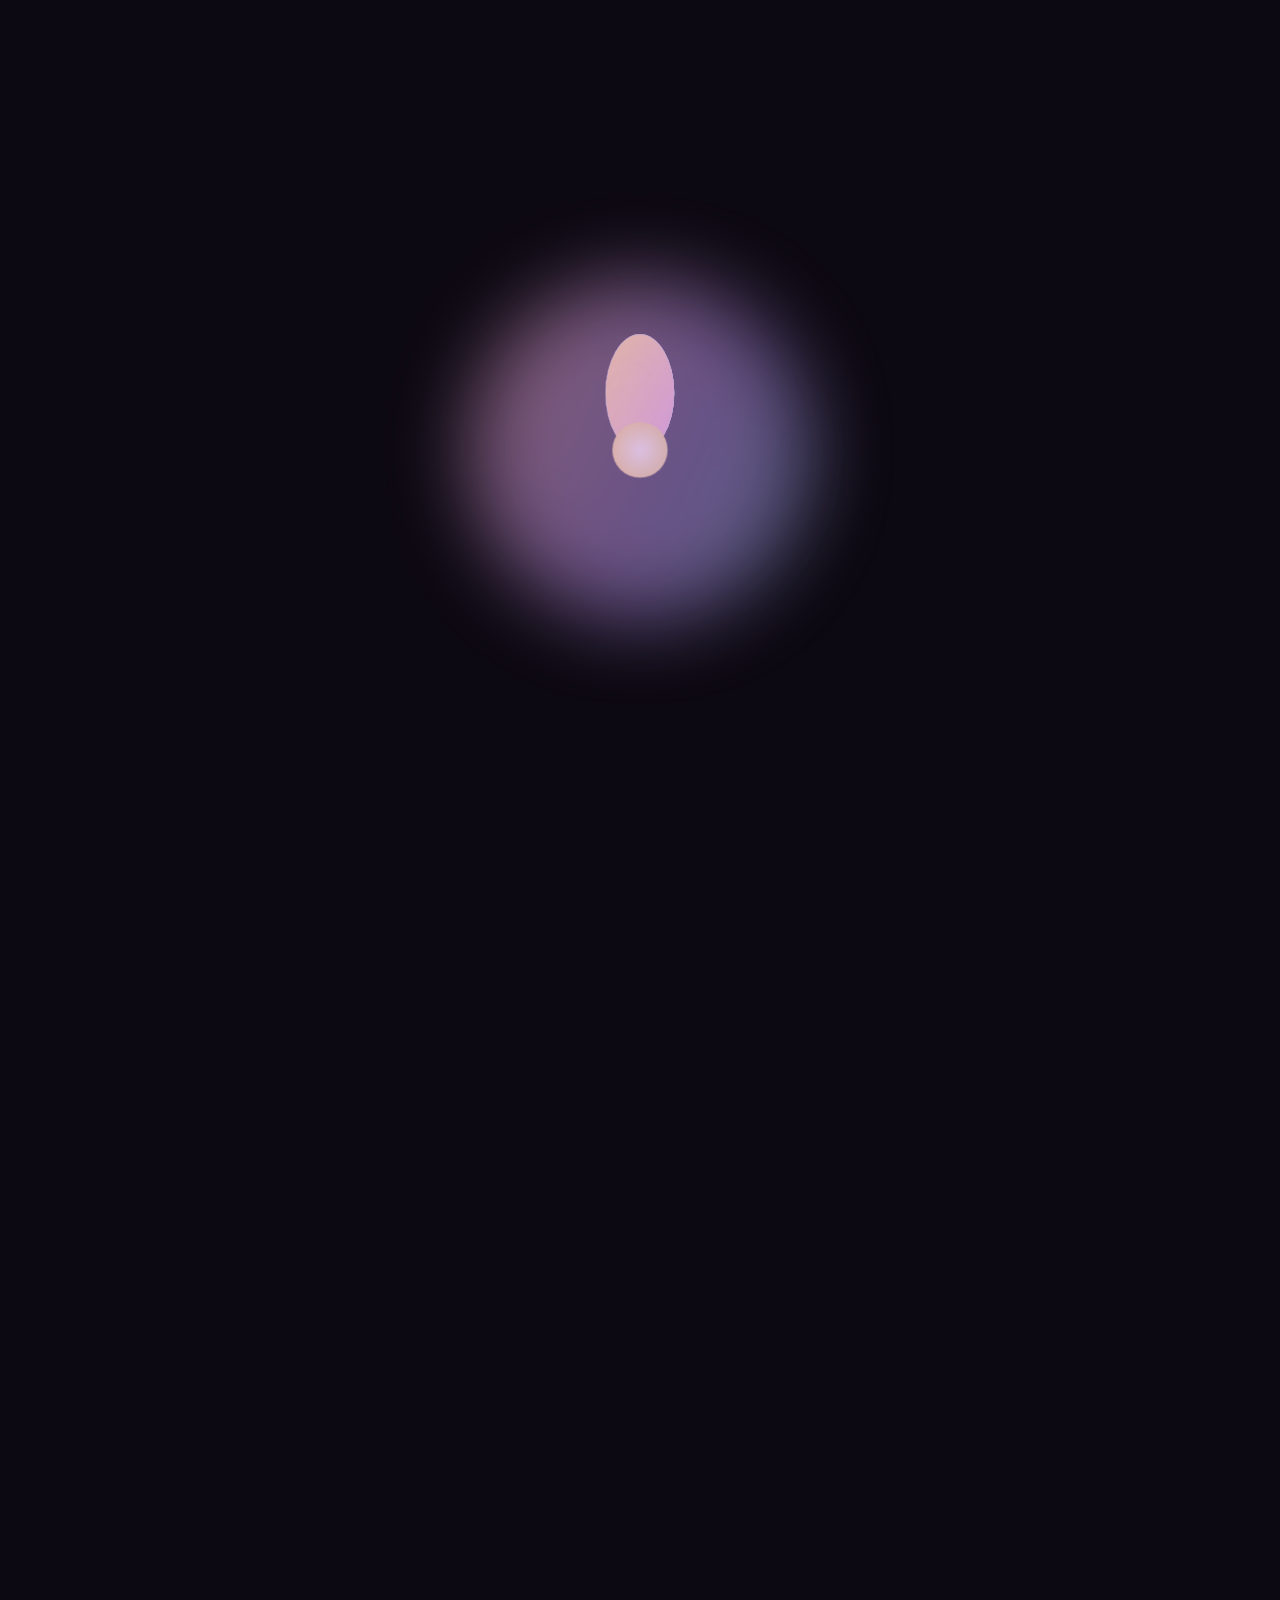
<file: index.html>
<!DOCTYPE html>
<html lang="en">
<head>
<meta charset="UTF-8">
<meta name="viewport" content="width=device-width, initial-scale=1.0">
<title>Tholoana | Portfolio</title>
<meta name="description" content="Portfolio of an IT graduate with a creative, artistic touch — database systems, SQL, and software development.">
<link rel="preconnect" href="https://fonts.googleapis.com">
<link href="https://fonts.googleapis.com/css2?family=Cormorant+Garamond:ital,wght@0,500;0,600;1,500&family=Quicksand:wght@400;500;600;700&display=swap" rel="stylesheet">
<link rel="stylesheet" href="style.css">
</head>
<body>

<div id="intro-loader" aria-hidden="true">
  <div class="loader-flower" id="loader-flower">
    <div class="loader-glow"></div>
    <svg viewBox="0 0 160 160" width="260" height="260">
      <defs>
        <linearGradient id="petalGradL1" x1="0%" y1="0%" x2="100%" y2="100%"><stop offset="0%" stop-color="#f0a6c8"/><stop offset="100%" stop-color="#b48ee8"/></linearGradient>
        <linearGradient id="petalGradL2" x1="0%" y1="0%" x2="100%" y2="100%"><stop offset="0%" stop-color="#84c6e8"/><stop offset="100%" stop-color="#8fd6ab"/></linearGradient>
        <linearGradient id="petalGradL3" x1="0%" y1="0%" x2="100%" y2="100%"><stop offset="0%" stop-color="#f3d271"/><stop offset="100%" stop-color="#f0a6c8"/></linearGradient>
        <radialGradient id="centerGradL"><stop offset="0%" stop-color="#fff6e0"/><stop offset="100%" stop-color="#f3d271"/></radialGradient>
      </defs>
      <g class="petal loader-petal"><ellipse cx="80" cy="45" rx="21" ry="36" fill="url(#petalGradL1)"/></g>
      <g class="petal loader-petal" style="transform:rotate(60deg); transform-origin:80px 80px;"><ellipse cx="80" cy="45" rx="21" ry="36" fill="url(#petalGradL2)"/></g>
      <g class="petal loader-petal" style="transform:rotate(120deg); transform-origin:80px 80px;"><ellipse cx="80" cy="45" rx="21" ry="36" fill="url(#petalGradL3)"/></g>
      <g class="petal loader-petal" style="transform:rotate(180deg); transform-origin:80px 80px;"><ellipse cx="80" cy="45" rx="21" ry="36" fill="url(#petalGradL1)"/></g>
      <g class="petal loader-petal" style="transform:rotate(240deg); transform-origin:80px 80px;"><ellipse cx="80" cy="45" rx="21" ry="36" fill="url(#petalGradL2)"/></g>
      <g class="petal loader-petal" style="transform:rotate(300deg); transform-origin:80px 80px;"><ellipse cx="80" cy="45" rx="21" ry="36" fill="url(#petalGradL3)"/></g>
      <circle class="flower-center loader-center" cx="80" cy="80" r="17" fill="url(#centerGradL)"/>
    </svg>
  </div>
</div>

<div id="page-content">

<svg class="corner-flower tl" viewBox="0 0 100 100"><defs><linearGradient id="cf1" x1="0%" y1="0%" x2="100%" y2="100%"><stop offset="0%" stop-color="#f0a6c8"/><stop offset="50%" stop-color="#b48ee8"/><stop offset="100%" stop-color="#8fd6ab"/></linearGradient></defs><g fill="none" stroke="url(#cf1)" stroke-width="1.3"><circle cx="50" cy="50" r="10"/><circle cx="68" cy="50" r="18"/><circle cx="59" cy="65.6" r="18"/><circle cx="41" cy="65.6" r="18"/><circle cx="32" cy="50" r="18"/><circle cx="41" cy="34.4" r="18"/><circle cx="59" cy="34.4" r="18"/></g></svg>
<svg class="corner-flower tr" viewBox="0 0 100 100"><defs><linearGradient id="cf2" x1="0%" y1="0%" x2="100%" y2="100%"><stop offset="0%" stop-color="#84c6e8"/><stop offset="50%" stop-color="#f3d271"/><stop offset="100%" stop-color="#f0a6c8"/></linearGradient></defs><g fill="none" stroke="url(#cf2)" stroke-width="1.3"><circle cx="50" cy="50" r="10"/><circle cx="68" cy="50" r="18"/><circle cx="59" cy="65.6" r="18"/><circle cx="41" cy="65.6" r="18"/><circle cx="32" cy="50" r="18"/><circle cx="41" cy="34.4" r="18"/><circle cx="59" cy="34.4" r="18"/></g></svg>
<svg class="corner-flower bl" viewBox="0 0 100 100"><defs><linearGradient id="cf3" x1="0%" y1="0%" x2="100%" y2="100%"><stop offset="0%" stop-color="#8fd6ab"/><stop offset="50%" stop-color="#84c6e8"/><stop offset="100%" stop-color="#b48ee8"/></linearGradient></defs><g fill="none" stroke="url(#cf3)" stroke-width="1.3"><circle cx="50" cy="50" r="10"/><circle cx="68" cy="50" r="18"/><circle cx="59" cy="65.6" r="18"/><circle cx="41" cy="65.6" r="18"/><circle cx="32" cy="50" r="18"/><circle cx="41" cy="34.4" r="18"/><circle cx="59" cy="34.4" r="18"/></g></svg>
<svg class="corner-flower br" viewBox="0 0 100 100"><defs><linearGradient id="cf4" x1="0%" y1="0%" x2="100%" y2="100%"><stop offset="0%" stop-color="#f3d271"/><stop offset="50%" stop-color="#f0a6c8"/><stop offset="100%" stop-color="#84c6e8"/></linearGradient></defs><g fill="none" stroke="url(#cf4)" stroke-width="1.3"><circle cx="50" cy="50" r="10"/><circle cx="68" cy="50" r="18"/><circle cx="59" cy="65.6" r="18"/><circle cx="41" cy="65.6" r="18"/><circle cx="32" cy="50" r="18"/><circle cx="41" cy="34.4" r="18"/><circle cx="59" cy="34.4" r="18"/></g></svg>

<div class="nav-outer">
  <div class="wrap" style="position:relative;">
    <div class="nav-glow"></div>
    <nav>
      <div class="nav-pill">
        <a href="#home" class="nav-item" data-nav="home">home</a>
        <a href="#about" class="nav-item" data-nav="about">about</a>
        <a href="#skills" class="nav-item" data-nav="skills">skills</a>
        <a href="#projects" class="nav-item" data-nav="projects">projects</a>
        <a href="#experience" class="nav-item" data-nav="experience">experience</a>
        <a href="#education" class="nav-item" data-nav="education">education</a>
        <a href="#certifications" class="nav-item" data-nav="certifications">certifications</a>
        <a href="#contact" class="nav-item" data-nav="contact">contact</a>
      </div>
    </nav>
  </div>
</div>

<header class="hero" id="home">
  <div class="wrap">
    <div class="bloom-wrap" id="hero-flower">
      <div class="bloom-glow" id="hero-glow"></div>
      <svg viewBox="0 0 160 160" width="160" height="160">
        <defs>
          <linearGradient id="petalGrad1" x1="0%" y1="0%" x2="100%" y2="100%"><stop offset="0%" stop-color="#f0a6c8"/><stop offset="100%" stop-color="#b48ee8"/></linearGradient>
          <linearGradient id="petalGrad2" x1="0%" y1="0%" x2="100%" y2="100%"><stop offset="0%" stop-color="#84c6e8"/><stop offset="100%" stop-color="#8fd6ab"/></linearGradient>
          <linearGradient id="petalGrad3" x1="0%" y1="0%" x2="100%" y2="100%"><stop offset="0%" stop-color="#f3d271"/><stop offset="100%" stop-color="#f0a6c8"/></linearGradient>
          <radialGradient id="centerGrad"><stop offset="0%" stop-color="#fff6e0"/><stop offset="100%" stop-color="#f3d271"/></radialGradient>
        </defs>
        <g class="petal hero-petal"><ellipse cx="80" cy="45" rx="21" ry="36" fill="url(#petalGrad1)"/></g>
        <g class="petal hero-petal" style="transform:rotate(60deg); transform-origin:80px 80px;"><ellipse cx="80" cy="45" rx="21" ry="36" fill="url(#petalGrad2)"/></g>
        <g class="petal hero-petal" style="transform:rotate(120deg); transform-origin:80px 80px;"><ellipse cx="80" cy="45" rx="21" ry="36" fill="url(#petalGrad3)"/></g>
        <g class="petal hero-petal" style="transform:rotate(180deg); transform-origin:80px 80px;"><ellipse cx="80" cy="45" rx="21" ry="36" fill="url(#petalGrad1)"/></g>
        <g class="petal hero-petal" style="transform:rotate(240deg); transform-origin:80px 80px;"><ellipse cx="80" cy="45" rx="21" ry="36" fill="url(#petalGrad2)"/></g>
        <g class="petal hero-petal" style="transform:rotate(300deg); transform-origin:80px 80px;"><ellipse cx="80" cy="45" rx="21" ry="36" fill="url(#petalGrad3)"/></g>
        <circle class="flower-center hero-center" cx="80" cy="80" r="17" fill="url(#centerGrad)"/>
      </svg>
    </div>
    <div class="hero-text" id="hero-text">
      <h1 class="name">Tholoana Mothibi</h1>
      <div class="role"><span id="typed-role"></span><span class="type-cursor">|</span></div>
      <p class="lede">I like building things that work cleanly underneath and feel good to use on top — from well-structured databases to interfaces people enjoy. Currently open to internships and collaborative projects.</p>
      <div class="cta-row">
        <a class="btn btn-primary" href="#projects">View projects</a>
        <a class="btn btn-ghost" href="File/Mothibi_CV.pdf">Download CV</a>
        <a class="btn btn-ghost" href="#contact">Get in touch</a>
      </div>
    </div>
  </div>
</header>

<section id="about">
  <div class="wrap">
    <div class="section-eyebrow"><span class="iri-text">●</span> about</div>
    <h2 class="section-title">A little about me</h2>
    <div class="about-grid">
      <div>
        <div class="avatar-ring">
          <div class="avatar-inner">
            
            <img src="photos/Myphoto1.jpg" alt="Tholoana" width="100" height="100">
          </div>
        </div>
        <p>Hello! I'm Tholoana Mothibi, an Information Technology student at North-West University with a passion for technology, problem-solving and continuous learning. I enjoy developing user-friendly applications, designing modern websites and building practical solutions that make a positive impact.</p>
        <p>Throughout my studies, I have gained experience in web development, programming, databases and software development through both academic and team projects. These experiences have strengthened my technical skills while also teaching me the importance of collaboration, communication and attention to detail.</p>
        <p>I am particularly interested in web development, SQL databases, cybersecurity, and creating digital solutions that combine functionality with excellent user experiences. I enjoy designing and developing efficient applications, working with database systems, exploring cybersecurity principles, and continuously expanding my knowledge by learning new technologies, taking on challenges, and earning professional certifications.</p>
        <p>I aspire to become a skilled IT professional who develops secure, user-focused solutions and embraces continuous learning.</p>
      </div>
      <div class="facts">
        <!-- <svg class="fact-icon" viewBox="0 0 24 24" fill="none" stroke="currentColor" stroke-width="2" stroke-linecap="round" stroke-linejoin="round"><path d="M20 10c0 6-8 12-8 12s-8-6-8-12a8 8 0 0 1 16 0Z"/><circle cx="12" cy="10" r="3"/></svg> -->
        <div><span class="k">LOCATION</span><span>Gauteng, South Africa</span></div>
        <div><span class="k">FOCUS</span><span>Databases · SQL · C# Dev</span></div>
        <div><span class="k">STATUS</span><span>Open to internships</span></div>
        <div><span class="k">EDUCATION</span><span>BSc IT</span></div>
        <div><span class="k">MEMBERSHIP</span><span>Golden Key Member</span></div>
      </div>
    </div>
  </div>
</section>

<section id="skills">
  <div class="wrap">
    <div class="section-eyebrow"><span class="iri-text">●</span> Technical skills</div>
    <h2 class="section-title">What I work with</h2>

    <h3 class="skills-subtitle">Programming Languages</h3>
    <div class="skills-grid">
      <div class="skill-chip"><div class="skill-icon c1">Ht</div><span>HTML</span></div>
      <div class="skill-chip"><div class="skill-icon c2">Cs</div><span>CSS</span></div>
      <div class="skill-chip"><div class="skill-icon c4">C#</div><span>C#</span></div>
      <div class="skill-chip"><div class="skill-icon c3">Py</div><span>Python</span></div>
      <div class="skill-chip"><div class="skill-icon c1">Jv</div><span>Java</span></div>
      <div class="skill-chip"><div class="skill-icon c4">C++</div><span>C++</span></div>
      <div class="skill-chip"><div class="skill-icon c2">SQL</div><span>SQL</span></div>
    </div>

    <h3 class="skills-subtitle">Tools</h3>
    <div class="skills-grid">
      <div class="skill-chip"><div class="skill-icon c4">My</div><span>MySQL</span></div>
      <div class="skill-chip"><div class="skill-icon c1">Gt</div><span>Git</span></div>
      <div class="skill-chip"><div class="skill-icon c2">GH</div><span>GitHub</span></div>
      <div class="skill-chip"><div class="skill-icon c3">Vs</div><span>VS Code</span></div>
      <div class="skill-chip"><div class="skill-icon c5">xl</div><span>Excel</span></div>
      <div class="skill-chip"><div class="skill-icon c4">W</div><span>Word</span></div>
      <div class="skill-chip"><div class="skill-icon c1">A</div><span>Access</span></div>
      <div class="skill-chip"><div class="skill-icon c3">P</div><span>PowerPoint</span></div>
    </div>

    <h3 class="skills-subtitle">Skills</h3>
    <div class="skills-grid">
      <div class="skill-chip"><div class="skill-icon c5">ER</div><span>ERD</span></div>
      <div class="skill-chip"><div class="skill-icon c2">Db</div><span>Database Design</span></div>
      <div class="skill-chip"><div class="skill-icon c3">Nm</div><span>Normalization</span></div>
      <div class="skill-chip"><div class="skill-icon c1">Sec</div><span>Information Security</span></div>
      <div class="skill-chip"><div class="skill-icon c4">Tm</div><span>Teamwork</span></div>
      <div class="skill-chip"><div class="skill-icon c5">Pb</div><span>Problem Solving</span></div>
    </div>
  </div>
</section>

<section id="projects">
  <div class="wrap">
    <div class="section-eyebrow"><span class="iri-text">●</span> projects</div>
    <h2 class="section-title">Collaborations</h2>

    <div class="project">
      <div class="project-head">
        <h3>RoamZA |.Net Maui App</h3>
        <div class="project-links">
          <a href="https://github.com/Thullyy/roam-za-app" target="_blank">Code →</a>
          <!-- <a href="#" target="_blank">Live →</a> -->
        </div>
      </div>
      <p>Developed RoamZA, a .NET MAUI travel application that promotes domestic tourism in South Africa by enabling users to discover attractions by province, view destination details, book accommodation, and save favourite locations to a wishlist. The application was designed to increase awareness of South Africa's diverse travel destinations and encourage local tourism.</p>
      <p><b>My Role:</b></p>
      <p>I proposed the idea for RoamZA to promote domestic tourism in South Africa. </p>
      <p>I researched attractions and accommodation for assigned provinces, developed the wishlist feature, designed province layouts and collaborated on the database design and overall application development.</p>
      <div class="tag-row">
        <span class="tag c1">.Net Maui</span><span class="tag c2">C#</span><span class="tag c4">XAML</span>
      </div>
    </div>

    <div class="project">
      <div class="project-head">
        <h3>ZeroWaste Hub | Desktop Application</h3>
        <div class="project-links">
          <a href="https://github.com/Thullyy/zero-waste-hub" target="_blank">Code →</a>
        </div>
      </div>
      <p>Developed a C# Windows Forms application with SQL Server to support sustainable waste management. The system enables users to manage recyclable materials, record transactions, generate reports and data visualizations, and maintain accurate records through a secure database. The project aimed to promote recycling, reduce waste, and improve the efficiency of waste management processes.</p>
      <p><b>My Role:</b></p>
      <p>I designed and implemented the SQL Server database, created relational tables, and established relationships using foreign keys and referential integrity.</p>
      <p>I also developed input validation and purchasing functionality, improved the application's navigation and interface, and collaborated on charts, graphs, and debugging.</p>
      <div class="tag-row">
        <span class="tag c4">C#</span><span class="tag c5">SQL</span>
      </div>
    </div>

    <div class="project">
      <div class="project-head">
        <h3>SkyLink Airline Database</h3>
        <div class="project-links">
          <a href="https://github.com/Thullyy/skylink-airline" target="_blank">Code →</a>
        </div>
      </div>
      <p>Designed and implemented a relational database for a domestic airline using Oracle SQL. Developed an Entity Relationship Diagram (ERD), normalized the database, created relational tables, and implemented SQL queries to manage passengers, bookings, flights, aircraft, airports, staff, and payments. The system was designed to eliminate double bookings, improve data integrity, and support efficient airline operations.</p>
      <p><b>My Role:</b></p>
      <p>I collaborated on implementing the Oracle database and establishing database connectivity.</p>
      <p>I developed SQL statements, assisted with database views and documentation, and worked with the team on the ERD, normalization, and overall database implementation.</p>
      <div class="tag-row">
        <span class="tag c1">SQL</span><span class="tag c2">ERD</span><span class="tag c3">Normalization</span><span class="tag c4">Oracle</span>
      </div>
    </div>
  </div>
</section>

<section id="experience">
  <div class="wrap">
    <div class="section-eyebrow"><span class="iri-text">●</span> experience</div>
    <h2 class="section-title">Where I've worked</h2>
    <div class="timeline" id="timeline-experience">
      <div class="timeline-track"><div class="timeline-fill"></div></div>

      <div class="timeline-entry">
        <div class="timeline-node c1"><svg viewBox="0 0 24 24" fill="none" stroke="currentColor" stroke-width="2" stroke-linecap="round"><path d="M8 5 3 12l5 7M16 5l5 7-5 7"/></svg></div>
        <div class="timeline-content">
          <div class="timeline-when">Feb 2024 - Oct 2024</div>
          <h3>Accounting Tutor</h3>
          <div class="timeline-org">North-West University</div>
          <p>I assisted students perform excellent in the Accounting module in 1st year.</p>
          <div class="tag-row"><span class="tag c1">Tutoring</span><span class="tag c2">Accounting</span><span class="tag c3">Self-employed</span></div>
        </div>
      </div>

      <div class="timeline-entry">
        <div class="timeline-node c3"><svg viewBox="0 0 24 24" fill="none" stroke="currentColor" stroke-width="2" stroke-linecap="round"><rect x="8" y="3" width="8" height="18" rx="2"/><path d="M12 17h.01"/></svg></div>
        <div class="timeline-content">
          <div class="timeline-when c3">Jul 2025 - Oct 2025</div>
          <h3>Student Assistant</h3>
          <div class="timeline-org">North-West University</div>
          <p>Student assistant for the CMPG122 module (User Interface Programming I). I assisted student where they had problems and I was marking practicals, tests, Semester tests of students</p>
          <div class="tag-row"><span class="tag c3">Teamwork</span><span class="tag c2">C#</span><span class="tag c1">Visual Studio</span><span class="tag c3">Part-time</span></div>
        </div>
      </div>

      <div class="timeline-entry">
        <div class="timeline-node c2"><svg viewBox="0 0 24 24" fill="none" stroke="currentColor" stroke-width="2" stroke-linecap="round" stroke-linejoin="round"><path d="M9 5H7a2 2 0 0 0-2 2v12a2 2 0 0 0 2 2h10a2 2 0 0 0 2-2V7a2 2 0 0 0-2-2h-2"/><rect x="9" y="3" width="6" height="4" rx="1"/><path d="M9 13l2 2 4-4"/></svg></div>
        <div class="timeline-content">
          <div class="timeline-when c2">Mar 2026 - May 2026</div>
          <h3>Student Assistant</h3>
          <div class="timeline-org">North-West University</div>
          <p>Assisted the lecturer in marking tests and semester tests for distance students for the CMPG213 module (System Analysis and Design).</p>
          <div class="tag-row"><span class="tag c2">Teamwork</span><span class="tag c1">C#</span><span class="tag c3">Remote</span></div>
        </div>
      </div>

    </div>
  </div>
</section>

<section id="education">
  <div class="wrap">
    <div class="section-eyebrow"><span class="iri-text">●</span> education</div>
    <h2 class="section-title">Education</h2>
    <div class="timeline" id="timeline-education">
      <div class="timeline-track"><div class="timeline-fill"></div></div>

      <div class="timeline-entry">
        <div class="timeline-node c2"><svg viewBox="0 0 24 24" fill="none" stroke="currentColor" stroke-width="2" stroke-linecap="round" stroke-linejoin="round"><path d="M4 5c3-1 5-1 8 0v14c-3-1-5-1-8 0V5zM20 5c-3-1-5-1-8 0v14c3-1 5-1 8 0V5z"/></svg></div>
        <div class="timeline-content">
          <div class="timeline-when c2">2024 – 2026 (present)</div>
          <h3>BSc Information Technology</h3>
          <div class="timeline-org">North-West University</div>
          <p>3rd year student</p>
          <div class="tag-row"><span class="tag c2">Databases</span><span class="tag c3">SQL</span><span class="tag c5">Programming Languages</span></div>
        </div>
      </div>
    </div>
  </div>
</section>

<section id="certifications">
  <div class="wrap">
    <div class="section-eyebrow"><span class="iri-text">●</span> certifications</div>
    <h2 class="section-title">Certifications</h2>
    <div class="cert-grid">
      <div class="cert-card">
        <div class="cert-icon c1">
          <svg viewBox="0 0 24 24" fill="none" stroke="currentColor" stroke-width="2" stroke-linecap="round" stroke-linejoin="round"><path d="M12 15a4 4 0 1 0 0-8 4 4 0 0 0 0 8Z"/><path d="M8.5 13.5 6 21l6-3 6 3-2.5-7.5"/></svg>
        </div>
        <div class="cert-content">
          <h3>Security Operations Center (SOC)</h3>
          <div class="cert-issuer">IBM · Short Course</div>
          <p>Completed an IBM short course covering core cybersecurity concepts including threats, risk, and best practices for protecting data and systems.</p>
          <a class="cert-link" href="Certificate/IBMDesign.pdf" target="_blank">View certificate →</a>
        </div>
      </div>
    </div>
  </div>
</section>

<footer id="contact">
  <div class="wrap">
    <div class="contact-card">
      <div class="contact-glow"></div>
      <div class="section-eyebrow"><span class="iri-text">●</span> contact</div>
      <h2>Let's work together</h2>
      <p class="lede2">Open to internships, graduate roles, and collaborative projects. If any of this resonates, I'd love to hear from you.</p>
      <div class="quote-block">
        <div class="quote-divider"></div>
        <p class="quote-text">"For I know the plans I have for you,” declares the Lord, “plans to prosper you and not to harm you, plans to give you hope and a future."</p>
        <div class="quote-ref">Jeremiah 29:11</div>
      </div>
      <div class="contact-actions">
        <a class="btn btn-primary" href="mailto:tmothibi796@gmail.com">Get in touch</a>
        <a class="btn btn-ghost" href="File/Mothibi_CV.pdf" target="_blank">Review CV</a>
        <a class="btn btn-ghost" href="File/Mothibi_CV.pdf" download>Download CV</a>
      </div>
      <hr class="contact-divider">
      <div class="social-row">
        <a href="mailto:tmothibi796@gmail.com"><svg viewBox="0 0 24 24" fill="none" stroke="currentColor" stroke-width="2" stroke-linecap="round" stroke-linejoin="round"><rect x="2" y="4" width="20" height="16" rx="2"/><path d="m2 7 10 6 10-6"/></svg>Email</a>
        <a href="https://github.com/Thullyy" target="_blank"><svg viewBox="0 0 24 24" fill="currentColor"><path d="M12 .5C5.65.5.5 5.65.5 12c0 5.08 3.29 9.39 7.86 10.91.58.1.79-.25.79-.56 0-.28-.01-1.02-.02-2-3.2.7-3.88-1.54-3.88-1.54-.52-1.33-1.28-1.69-1.28-1.69-1.05-.72.08-.7.08-.7 1.16.08 1.77 1.19 1.77 1.19 1.03 1.77 2.7 1.26 3.36.96.1-.75.4-1.26.73-1.55-2.56-.29-5.26-1.28-5.26-5.7 0-1.26.45-2.29 1.19-3.09-.12-.29-.52-1.47.11-3.06 0 0 .97-.31 3.18 1.18a11 11 0 0 1 5.79 0c2.2-1.49 3.17-1.18 3.17-1.18.63 1.59.23 2.77.11 3.06.74.8 1.19 1.83 1.19 3.09 0 4.43-2.7 5.41-5.28 5.69.42.36.78 1.08.78 2.17 0 1.57-.01 2.83-.01 3.22 0 .31.21.67.8.56A10.52 10.52 0 0 0 23.5 12C23.5 5.65 18.35.5 12 .5Z"/></svg>GitHub</a>
        <a href="https://www.linkedin.com/in/tholoana-mothibi" target="_blank"><svg viewBox="0 0 24 24" fill="currentColor"><path d="M20.45 20.45h-3.56v-5.57c0-1.33-.02-3.04-1.85-3.04-1.85 0-2.14 1.45-2.14 2.94v5.67H9.34V9h3.42v1.56h.05c.48-.9 1.64-1.85 3.38-1.85 3.6 0 4.27 2.37 4.27 5.46v6.28ZM5.34 7.43a2.07 2.07 0 1 1 0-4.13 2.07 2.07 0 0 1 0 4.13ZM7.12 20.45H3.56V9h3.56v11.45Z"/></svg>LinkedIn</a>
        <a href="#about"><svg viewBox="0 0 24 24" fill="none" stroke="currentColor" stroke-width="2" stroke-linecap="round" stroke-linejoin="round"><path d="M20 10c0 6-8 12-8 12s-8-6-8-12a8 8 0 0 1 16 0Z"/><circle cx="12" cy="10" r="3"/></svg>Gauteng, South Africa</a>
      </div>
      <div class="copy">&copy; 2026 Tholoana Mothibi. Built with HTML, CSS, JS &amp; hosted on GitHub Pages.</div>
    </div>
  </div>
</footer>

</div>

<script src="script.js"></script>

</body>
</html>
</file>
<file: style.css>
:root{
    --bg:#0d0912;
    --surface:#181022;
    --surface-2:#1f1630;
    --border:#2c2038;
    --text:#f2ecf7;
    --text-dim:#a99bbd;
    --pink:#f0a6c8;
    --violet:#b48ee8;
    --green:#8fd6ab;
    --blue:#84c6e8;
    --yellow:#f3d271;
    --radius:22px;
    --iri: linear-gradient(115deg,#f0a6c8,#b48ee8,#84c6e8,#8fd6ab,#f3d271,#f0a6c8);
  }
  *{box-sizing:border-box; margin:0; padding:0;}
  html{scroll-behavior:smooth;}
  body{
    background:var(--bg);
    color:var(--text);
    font-family:'Quicksand', sans-serif;
    line-height:1.7;
    overflow-x:hidden;
  }
  h1,h2,h3{font-family:'Cormorant Garamond', serif; font-weight:600;}
  a{color:inherit; text-decoration:none;}
  .wrap{max-width:920px; margin:0 auto; padding:0 24px;}

  @keyframes iri-shift{0%{background-position:0% 50%} 100%{background-position:300% 50%}}
  .iri-text{
    background:var(--iri); background-size:300% 300%;
    -webkit-background-clip:text; background-clip:text; color:transparent;
    animation:iri-shift 7s linear infinite;
  }

  /* intro loader */
  #intro-loader{
    position:fixed; inset:0; background:var(--bg); z-index:99999;
    display:flex; align-items:center; justify-content:center;
    transition:opacity .5s ease;
  }
  .loader-flower{position:relative; width:260px; height:260px;}
  .loader-glow{
    position:absolute; inset:-40px; border-radius:50%;
    background:var(--iri); background-size:300% 300%;
    filter:blur(40px); opacity:0; animation:glowIn 1.3s ease .2s forwards, iri-shift 6s linear infinite;
  }
  #page-content{opacity:0; transition:opacity .6s ease;}

  /* corner outline flowers */
  .corner-flower{width:170px; height:170px; opacity:.35; pointer-events:none; z-index:0; animation:spin-slow 90s linear infinite; transition:opacity .7s ease;}
  .corner-flower.tl{position:fixed; top:-40px; left:-40px;}
  .corner-flower.tr{position:fixed; top:-40px; right:-40px; animation-direction:reverse;}
  .corner-flower.bl{position:absolute; bottom:-40px; left:-40px; animation-direction:reverse;}
  .corner-flower.br{position:absolute; bottom:-40px; right:-40px;}
  @keyframes spin-slow{to{transform:rotate(360deg);}}

  @keyframes glowIn{to{opacity:.55;}}
  .petal{transform-origin:80px 80px; transform:scale(0);}
  .petal.play{animation:bloom 1.1s cubic-bezier(.34,1.56,.64,1) forwards;}
  .petal:nth-child(1).play{animation-delay:.05s;}
  .petal:nth-child(2).play{animation-delay:.15s;}
  .petal:nth-child(3).play{animation-delay:.25s;}
  .petal:nth-child(4).play{animation-delay:.35s;}
  .petal:nth-child(5).play{animation-delay:.45s;}
  .petal:nth-child(6).play{animation-delay:.55s;}
  .flower-center{transform:scale(0);}
  .flower-center.play{animation:bloom .6s ease .7s forwards;}
  @keyframes bloom{to{transform:scale(1);}}

  /* nav */
  .nav-outer{position:sticky; top:0; z-index:50; padding:18px 0 0;}
  .nav-glow{
    position:absolute; top:-90px; left:10%; width:80%; height:200px;
    background:var(--iri); background-size:300% 300%;
    filter:blur(60px) saturate(1.3); opacity:.28;
    animation:iri-shift 9s linear infinite; pointer-events:none; z-index:-1;
  }
  nav{display:flex; justify-content:center;}
  .nav-pill{
    display:inline-flex; gap:2px; align-items:center;
    background:rgba(24,16,34,0.75); backdrop-filter:blur(10px);
    border:1px solid var(--border); border-radius:999px; padding:6px;
  }
  .nav-item{padding:10px 18px; border-radius:999px; font-size:13px; color:var(--text-dim); transition:all .25s ease;}
  .nav-item:hover{color:var(--text);}
  .nav-item.active{
    background:var(--iri); background-size:300% 300%; animation:iri-shift 7s linear infinite;
    color:#180a12; font-weight:600;
  }

  /* hero */
  header.hero{padding:80px 0 70px; text-align:center; position:relative;}
  .bloom-wrap{width:160px; height:160px; margin:0 auto 20px; position:relative;}
  .bloom-glow{
    position:absolute; inset:-30px; border-radius:50%;
    background:var(--iri); background-size:300% 300%;
    filter:blur(30px); opacity:0; animation:iri-shift 6s linear infinite;
  }
  .bloom-glow.play{animation:glowIn 1.5s ease .3s forwards, iri-shift 6s linear infinite;}

  .hero-text{opacity:0;}
  .hero-text.reveal{animation:fadeUp .8s ease forwards;}
  @keyframes fadeUp{from{opacity:0; transform:translateY(14px);} to{opacity:1; transform:translateY(0);}}
  h1.name{font-size:clamp(38px,7vw,58px); font-style:italic; margin-bottom:12px;}
  .role{font-size:19px; color:var(--text-dim); margin-bottom:22px; min-height:28px; font-weight:600;}
  .role .type-cursor{color:var(--pink); animation:blink 1s step-end infinite;}
  @keyframes blink{50%{opacity:0;}}
  .lede{max-width:520px; color:var(--text-dim); margin:0 auto 32px;}
  .cta-row{display:flex; gap:14px; justify-content:center; flex-wrap:wrap;}
  .btn{padding:12px 24px; border-radius:999px; font-size:14px; font-weight:600; border:1px solid var(--border); transition:all .2s ease;}
  .btn-primary{
    background:var(--iri); background-size:300% 300%; animation:iri-shift 6s linear infinite;
    color:#1c0d16; border:none; box-shadow:0 0 26px rgba(180,142,232,0.35);
  }
  .btn-primary:hover{transform:translateY(-2px); box-shadow:0 10px 30px rgba(180,142,232,0.5);}
  .btn-ghost{background:var(--surface);}
  .btn-ghost:hover{border-color:var(--violet); color:var(--violet); transform:translateY(-2px);}

  section{padding:64px 0; border-top:1px solid var(--border); position:relative; z-index:1;}
  .section-eyebrow{display:flex; align-items:center; gap:10px; color:var(--text-dim); font-size:13px; margin-bottom:8px; letter-spacing:.03em; text-transform:uppercase;}
  h2.section-title{font-size:30px; font-style:italic; margin-bottom:26px;}

  /* about */
  .about-grid{display:grid; grid-template-columns:1.3fr 1fr; gap:40px; align-items:start;}
  .avatar-ring{
    width:110px; height:110px; border-radius:50%; padding:4px; margin-bottom:20px;
    background:var(--iri); background-size:300% 300%; animation:iri-shift 6s linear infinite;
  }
  .avatar-ring .avatar-inner{width:100%; height:100%; border-radius:50%; background:var(--surface); display:flex; align-items:center; justify-content:center; overflow:hidden;}
  .avatar-ring img{width:100%; height:100%; object-fit:cover; display:block;}
  .about-grid p{color:var(--text-dim); margin-bottom:14px;}
  .facts{background:var(--surface); border:1px solid var(--border); border-radius:var(--radius); padding:22px;}
  .facts div{display:flex; justify-content:space-between; padding:9px 0; border-bottom:1px solid var(--border); font-size:14px;}
  .facts div:last-child{border-bottom:none;}
  .facts .k{color:var(--text-dim); font-size:13px;}

  /* skills - flat bubble grid */
  .skills-subtitle{
    font-family:'Quicksand', sans-serif; font-size:13px; font-weight:700; letter-spacing:.05em;
    text-transform:uppercase; color:var(--violet); margin:28px 0 14px;
  }
  .skills-subtitle:first-of-type{margin-top:0;}
  .skills-grid{display:grid; grid-template-columns:repeat(auto-fill,minmax(120px,1fr)); gap:14px; margin-bottom:6px;}
  .skill-chip{
    background:var(--surface); border:1px solid var(--border); border-radius:16px;
    padding:20px 8px; display:flex; flex-direction:column; align-items:center; gap:10px;
    transition:transform .2s ease, border-color .2s ease;
  }
  .skill-chip:hover{transform:translateY(-3px);}
  .skill-icon{
    width:44px; height:44px; border-radius:50%; display:flex; align-items:center; justify-content:center;
    font-family:'Cormorant Garamond',serif; font-weight:700; font-size:14px;
    background:var(--surface-2); border:1.5px solid;
  }
  .skill-icon.c1{border-color:var(--pink); color:var(--pink);}
  .skill-icon.c2{border-color:var(--violet); color:var(--violet);}
  .skill-icon.c3{border-color:var(--green); color:var(--green);}
  .skill-icon.c4{border-color:var(--blue); color:var(--blue);}
  .skill-icon.c5{border-color:var(--yellow); color:var(--yellow);}
  .skill-chip span{font-size:12.5px; color:var(--text-dim);}
  .skill-chip:hover .skill-icon.c1{border-color:var(--pink); box-shadow:0 0 12px rgba(240,166,200,.5);}
  .skill-chip:hover .skill-icon.c2{box-shadow:0 0 12px rgba(180,142,232,.5);}
  .skill-chip:hover .skill-icon.c3{box-shadow:0 0 12px rgba(143,214,171,.5);}
  .skill-chip:hover .skill-icon.c4{box-shadow:0 0 12px rgba(132,198,232,.5);}
  .skill-chip:hover .skill-icon.c5{box-shadow:0 0 12px rgba(243,210,113,.5);}

  /* projects */
  .project{background:var(--surface); border:1px solid var(--border); border-radius:var(--radius); padding:24px; margin-bottom:16px; border-left:3px solid var(--pink); transition:transform .2s ease;}
  .project:nth-child(2){border-left-color:var(--violet);}
  .project:nth-child(3){border-left-color:var(--green);}
  .project:hover{transform:translateX(4px);}
  .project-head{display:flex; justify-content:space-between; align-items:baseline; gap:12px; flex-wrap:wrap;}
  .project h3{font-size:20px; font-style:italic;}
  .project-links{display:flex; gap:14px; font-size:13px;}
  .project-links a{color:var(--pink);}
  .project-links a:hover{text-decoration:underline;}
  .project p{color:var(--text-dim); margin:10px 0 14px; font-size:14.5px;}
  .tag-row{display:flex; flex-wrap:wrap; gap:8px;}
  .tag{font-size:12.5px; padding:6px 12px; border-radius:999px; border:1px solid var(--border); color:var(--text);}
  .tag.c1{border-color:var(--pink); color:var(--pink);}
  .tag.c2{border-color:var(--violet); color:var(--violet);}
  .tag.c3{border-color:var(--green); color:var(--green);}
  .tag.c4{border-color:var(--blue); color:var(--blue);}
  .tag.c5{border-color:var(--yellow); color:var(--yellow);}

  /* education / experience timeline */
  .timeline{position:relative;}
  .timeline-track{position:absolute; left:27px; top:22px; bottom:22px; width:2px; background:var(--border); z-index:0;}
  .timeline-fill{position:absolute; top:0; left:0; width:100%; height:0%; background:var(--iri); background-size:300% 300%; animation:iri-shift 8s linear infinite;}
  .timeline-entry{display:grid; grid-template-columns:56px 1fr; gap:22px; margin-bottom:40px; position:relative; z-index:1;}
  .timeline-entry:last-child{margin-bottom:0;}
  .timeline-node{
    width:44px; height:44px; border-radius:50%; background:var(--bg); border:2px solid var(--pink);
    display:flex; align-items:center; justify-content:center; justify-self:center;
    color:var(--pink); box-shadow:0 0 14px rgba(240,166,200,.4);
  }
  .timeline-node.c2{border-color:var(--blue); color:var(--blue); box-shadow:0 0 14px rgba(132,198,232,.4);}
  .timeline-node.c3{border-color:var(--green); color:var(--green); box-shadow:0 0 14px rgba(143,214,171,.4);}
  .timeline-node svg{width:18px; height:18px;}
  .timeline-when{font-size:12px; letter-spacing:.04em; text-transform:uppercase; color:var(--pink); margin-bottom:4px;}
  .timeline-when.c2{color:var(--blue);}
  .timeline-when.c3{color:var(--green);}
  .timeline-content h3{font-size:19px; font-style:italic; margin-bottom:2px;}
  .timeline-org{font-size:14px; color:var(--text-dim); margin-bottom:8px;}
  .timeline-content p{color:var(--text-dim); font-size:14px; margin-bottom:10px;}

  /* certifications */
  .cert-grid{display:grid; grid-template-columns:repeat(auto-fit,minmax(280px,1fr)); gap:18px;}
  .cert-card{
    background:var(--surface); border:1px solid var(--border); border-radius:var(--radius);
    padding:24px; display:flex; gap:16px; align-items:flex-start; border-left:3px solid var(--yellow);
    transition:transform .2s ease;
  }
  .cert-card:hover{transform:translateY(-3px);}
  .cert-icon{
    flex:0 0 auto; width:44px; height:44px; border-radius:50%; display:flex; align-items:center; justify-content:center;
    background:var(--surface-2); border:1.5px solid;
  }
  .cert-icon svg{width:20px; height:20px;}
  .cert-icon.c1{border-color:var(--yellow); color:var(--yellow);}
  .cert-content h3{font-size:18px; font-style:italic; margin-bottom:2px;}
  .cert-issuer{font-size:13px; color:var(--text-dim); margin-bottom:8px; text-transform:uppercase; letter-spacing:.03em;}
  .cert-content p{color:var(--text-dim); font-size:14px; margin-bottom:10px;}
  .cert-link{font-size:13px; color:var(--pink);}
  .cert-link:hover{text-decoration:underline;}

  /* contact card */
  footer{padding:60px 0 50px;}
  .contact-card{
    position:relative; overflow:hidden; text-align:center;
    background:var(--surface); border:1px solid var(--border); border-radius:32px; padding:38px 40px 34px;
  }
  .contact-glow{
    position:absolute; top:-90px; left:50%; transform:translateX(-50%); width:120%; height:180px;
    background:var(--iri); background-size:300% 300%; filter:blur(60px); opacity:.22;
    animation:iri-shift 10s linear infinite; pointer-events:none;
  }
  .contact-card > *{position:relative; z-index:1;}
  .contact-card .section-eyebrow{justify-content:center; margin-bottom:4px;}
  .contact-card h2{font-size:32px; margin-bottom:10px;}
  .contact-card p.lede2{color:var(--text-dim); max-width:460px; margin:0 auto 26px;}
  .quote-block{max-width:440px; margin:0 auto 28px;}
  .quote-divider{width:40px; height:2px; border-radius:2px; margin:0 auto 16px; background:var(--iri); background-size:300% 300%; animation:iri-shift 6s linear infinite;}
  .quote-text{font-family:'Cormorant Garamond',serif; font-style:italic; font-size:19px; line-height:1.6; margin-bottom:10px;}
  .quote-ref{font-size:12px; letter-spacing:.06em; text-transform:uppercase; color:var(--text-dim);}
  .contact-actions{display:flex; gap:14px; justify-content:center; flex-wrap:wrap; margin-bottom:28px;}
  .contact-divider{border:none; border-top:1px solid var(--border); margin:0 0 20px;}
  .social-row{display:flex; justify-content:center; gap:22px; margin-bottom:12px; font-size:14px; flex-wrap:wrap;}
  .social-row a{display:inline-flex; align-items:center; gap:7px; color:var(--text-dim); border-bottom:1px solid transparent;}
  .social-row a:hover{color:var(--violet); border-color:var(--violet);}
  .social-row a svg{width:16px; height:16px; flex:0 0 auto;}
  .facts .k{display:inline-flex; align-items:center; gap:6px;}
  .fact-icon{width:13px; height:13px; flex:0 0 auto; color:var(--violet);}
  .copy{color:#6b5e7d; font-size:12.5px;}

  .butterfly{position:fixed; pointer-events:none; z-index:9999; will-change:transform,opacity;}

  @media(max-width:720px){
    .about-grid{grid-template-columns:1fr;}
    .nav-pill{flex-wrap:wrap; justify-content:center; max-width:92vw;}
    .corner-flower{width:110px; height:110px; opacity:.22;}
  }
  @media (prefers-reduced-motion: reduce){
    *{animation:none !important; transition:none !important;}
    .petal, .flower-center, .hero-text, .bloom-glow{opacity:1; transform:none;}
    #intro-loader{display:none;}
    #page-content{opacity:1;}
  }
</file>
